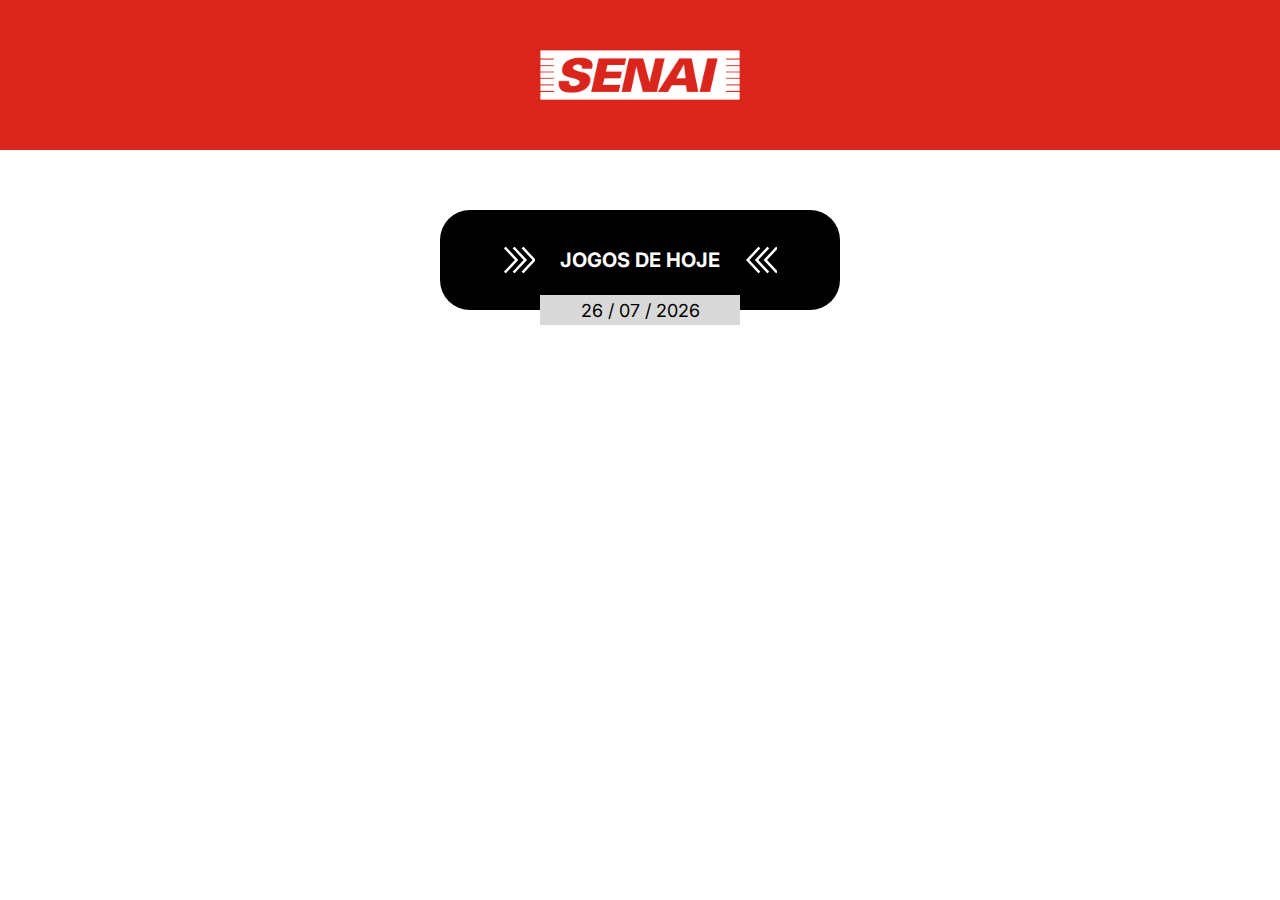
<file: index.html>
<!DOCTYPE html>
<html lang="en">

<head>
    <meta charset="UTF-8">
    <meta http-equiv="X-UA-Compatible" content="IE=edge">
    <meta name="viewport" content="width=device-width, initial-scale=1.0">
    <title>JOGOS</title>
    <script src="https://cdn.jsdelivr.net/npm/bootstrap@5.3.0-alpha3/dist/js/bootstrap.bundle.min.js"
        integrity="sha384-ENjdO4Dr2bkBIFxQpeoTz1HIcje39Wm4jDKdf19U8gI4ddQ3GYNS7NTKfAdVQSZe"
        crossorigin="anonymous"></script>
    <link href="https://cdn.jsdelivr.net/npm/bootstrap@5.3.0-alpha3/dist/css/bootstrap.min.css" rel="stylesheet"
        integrity="sha384-KK94CHFLLe+nY2dmCWGMq91rCGa5gtU4mk92HdvYe+M/SXH301p5ILy+dN9+nJOZ" crossorigin="anonymous">
    <link rel="stylesheet" href="style.css">


</head>

<body>
    <main>
        <div class="navbar-senai">
            <img src="./imgs/logos_senai_branco.png" alt="">
        </div>

        <div class="classificaçao">
            <img src="./imgs/avanco-rapido.png" alt="">
            <h4>JOGOS DE HOJE</h4>
            <img src="./imgs/avanco-rapido (1).png " alt="">
        </div>

        <div class="faixac">
            <span id="dia-atual">04 / 04 / 2023</h6>
        </div>

        <div id="carouselExampleInterval" class="carousel slide" data-bs-ride="carousel">
        
            <div class="carousel-inner">

                <div class="carousel-item active p-4" data-bs-interval="7000">
                </div>

             
            </div>
        </div>

        <section id="jogos">

        </section>


    </main>
    <script src="https://cdn.jsdelivr.net/npm/@popperjs/core@2.11.7/dist/umd/popper.min.js"
        integrity="sha384-zYPOMqeu1DAVkHiLqWBUTcbYfZ8osu1Nd6Z89ify25QV9guujx43ITvfi12/QExE"
        crossorigin="anonymous"></script>
    <script src="https://cdn.jsdelivr.net/npm/bootstrap@5.3.0-alpha3/dist/js/bootstrap.min.js"
        integrity="sha384-Y4oOpwW3duJdCWv5ly8SCFYWqFDsfob/3GkgExXKV4idmbt98QcxXYs9UoXAB7BZ"
        crossorigin="anonymous"></script>
    <script src="./app.js"></script>
</body>

</html>
</file>
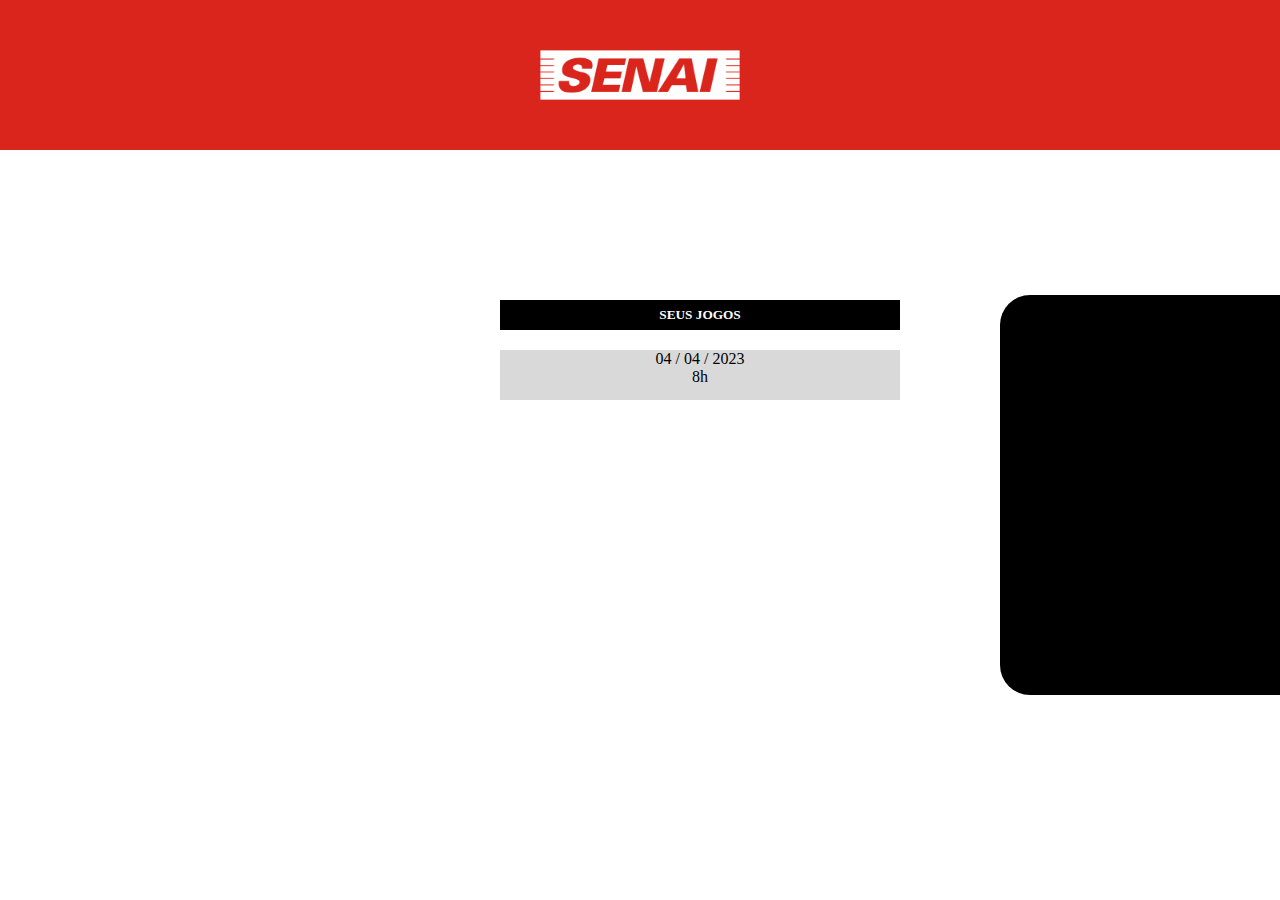
<file: reconhecimento.html>
<!DOCTYPE html>
<html lang="en">
<head>
    <meta charset="UTF-8">
    <meta http-equiv="X-UA-Compatible" content="IE=edge">
    <meta name="viewport" content="width=device-width, initial-scale=1.0">
    <title>RECONHECIMENTO</title>
</head>
<link rel="stylesheet" href="reconhecimento.css">
<body>
    <div class="navbar1">
        <img src="./imgs/logos_senai_branco.png" alt="">
    </div>
    <div class="titulo">
        <h5>SEUS JOGOS</h5>
    </div>

    <div class="jogos">
        <p>04 / 04 / 2023</p>
        <p>8h</p> 
    </div>
    <div class="tela">
        <video id="video" autoplay></video>
    <script src="./json.js"></script>
    </div>
    
    
    
</body>
</html>
</file>
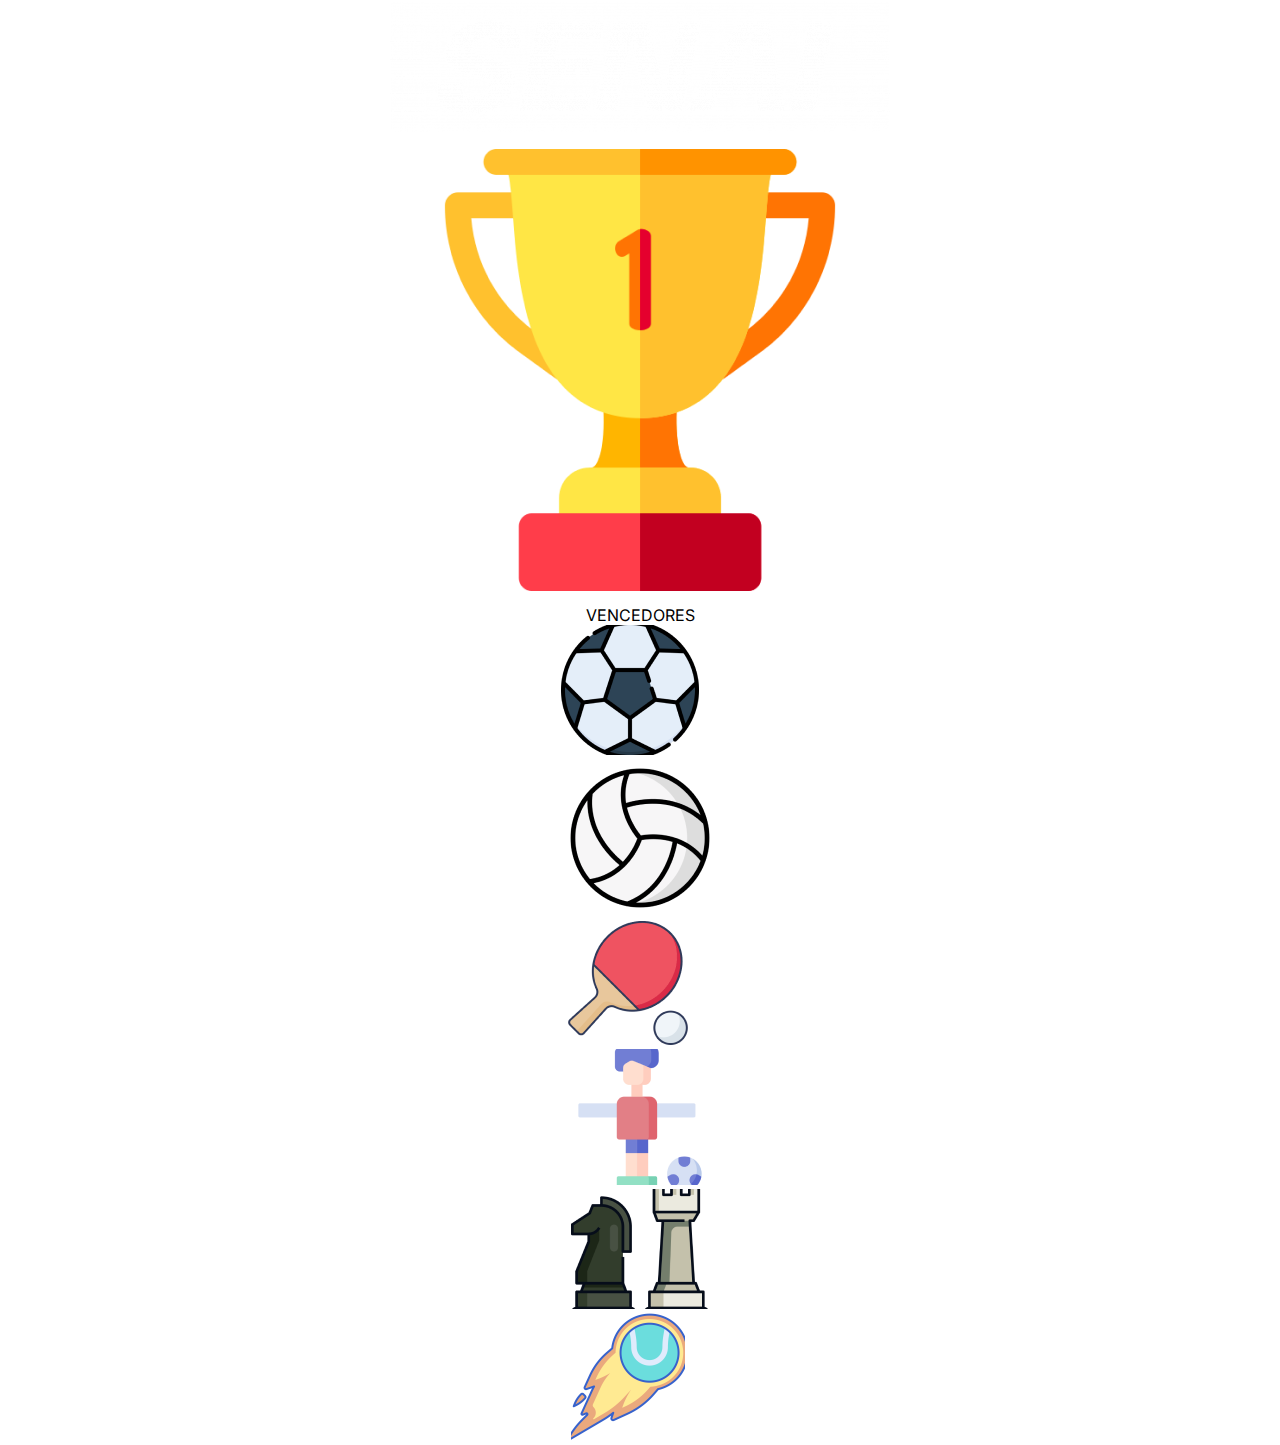
<file: tela_vencedores.html>
<!DOCTYPE html>
<html lang="pt-br">
<head>
    <meta charset="UTF-8">
    <meta http-equiv="X-UA-Compatible" content="IE=edge">
    <meta name="viewport" content="width=device-width, initial-scale=1.0">
    <link rel="stylesheet" href="style.css">
    <title>JOGOS</title>
</head>
<body>
    <main>
        <div class="navbar">
            <img src="./imgs/logos_senai_branco.png" alt="Imagem logo Senai">
        </div>

        <div class="troféu">
            <img src="./imgs/troféu.png" alt="Imagem Troféu">
        </div>

        <div class="vencedores">
            <p>VENCEDORES</p>
        </div>

        <div class="retangulos1">

            <div class="futebol">
                <img src="./imgs/futebol.png" alt="Imagem futebol">
            </div>

            <div class="volei">
                <img src="./imgs/vôlei.png" alt="Imagem vôlei">
            </div>
        </div>

        <div class="retangulos2">

            <div class="tenis_de_mesa">
                <img src="./imgs/tênis_de_mesa.png" alt="Imagem tênis de mesa">
            </div>

            <div class="pebolim">
                <img src="./imgs/pebolim.png" alt="Imagem pebolim">
            </div>
        </div>

        <div class="retangulos3">

            <div class="xadrez">
                <img src="./imgs/xadrez.png" alt="Imagem xadrez">
            </div>

            <div class="queimada">
                <img src="./imgs/queimada.png" alt="Imagem queimada">
            </div>
        </div>
            
    </main>
</body>
</html>
</file>
<file: style.css>
@import url('https://fonts.googleapis.com/css2?family=Inter:wght@100;200;300;400;500;600;700;800;900&display=swap');
*{
    margin: 0;
    padding: 0;
    font-family: 'Inter', Arial, Helvetica, sans-serif;
    box-sizing: border-box;
    user-select: none;
}

main {
    align-items: center;
    justify-content: center;
    display: flex;
    flex-direction: column;
}

.navbar-senai{
    width: 100%;
    height: 150px;
    background-color: #d9251c;
    display: flex;
    justify-content: center;
    align-items: center;
}
.navbar-senai img{
    width: 200px;
    height: 50px;
}

.classificaçao{
    width: 400px;
    height: 100px;
    background-color: black;
    border-radius: 30px;
    margin-top: 60px;
    display: flex;
    align-items: center;
    justify-content: center;
}
.classificaçao h4{
    font-size: 20px;
    color: white;
    margin: 0 25px;
}

.faixac{
    width: 200px;
    height: 30px;
    background-color: #d9d9d9;
    display: flex;
    justify-content: center;
    align-items: center;
    margin-top: -15px;
    font-size: 18px;
}


#jogos{
    margin-top: 50px;
}

.card-jogo{
    display: flex;
    align-items: center;
    justify-content: center;
    margin-bottom: 50px;
}

.lado1,.lado2{
    display: flex;
    justify-content: center;
    align-items: center;
    background-color: #d9251c;
    width: 300px;
    height: 60px;
}

.title--team{
    font-size: 22px;
    color: #fff;
    font-weight: bold;
    text-transform: uppercase;
}


.lado2{
    border-radius:0 5px 5px 0;
}

.lado1{
    border-radius:5px 0px 0px 5px;
}

p{
    margin-bottom: 0;
}

.vs {
    background-color: #d9d9d9;
    width: 85px;
    height: 85px;
    display: flex;
    justify-content: start;
    align-items: center;
    flex-direction: column;
}
.vs img{
    width: 50px;
    height: 50px;
}

.game--time,.game--modalidade{
    font-size: 12px;
    background-color: rgba(0, 0, 0, 0.5);
    width: 100%;
    text-align: center;
    color: #d9d9d9;
    text-transform: uppercase;
}

@media (max-width:720px) {
    .lado1,.lado2{
        width: 150px;
    }

    .title--team{
        font-size: 10px;
    }

    .game--time{
        font-size: 8px;
        margin-top: 5px;
    }

    .vs {
        width: 75px;
        height: 75px;
    }

    .vs img{
        width: 55px;
        height: 55px;
    }


    .classificaçao{
        width: 300px;
        height: 80px;
    }

    .classificaçao h4{
        font-size: 14px;
    }

    .faixac{
        width: 150px;
        font-size: 16px;
    }

}

@media (min-width:1201px) {
    .lado1,.lado2{
        width: 380px;
    }
    
    
}
</file>
<file: reconhecimento.css>
*{
    margin: 0;
    padding: 0;
}

.navbar1{
    width: 100%;
    height: 150px;
    background-color: #d9251c;
    display: flex;
    justify-content: center;
}
.navbar1 img{
    width: 200px;
    height: 50px;
    margin-top: 50px;
}
.titulo{
    width: 400px;
    height: 30px;
    background-color: black;
    margin-top: 150px;
    margin-left: 500px;
    display: flex;
    justify-content: center;
    align-items: center;
}
.titulo h5{
    color: white;
}
.jogos{
    width: 400px;
    height: 50px;
    background-color: #d9d9d9;
    margin-top: 20px;
    margin-left: 500px;
    justify-content: center;
    align-items: center;
}

.jogos p {
    text-align: center;
}
.tela{
    width: 400px;
    height: 400px;
    background-color: black;
    margin-left: 1000px;
    margin-top: -105px;
    border-radius: 30px;
}
</file>
